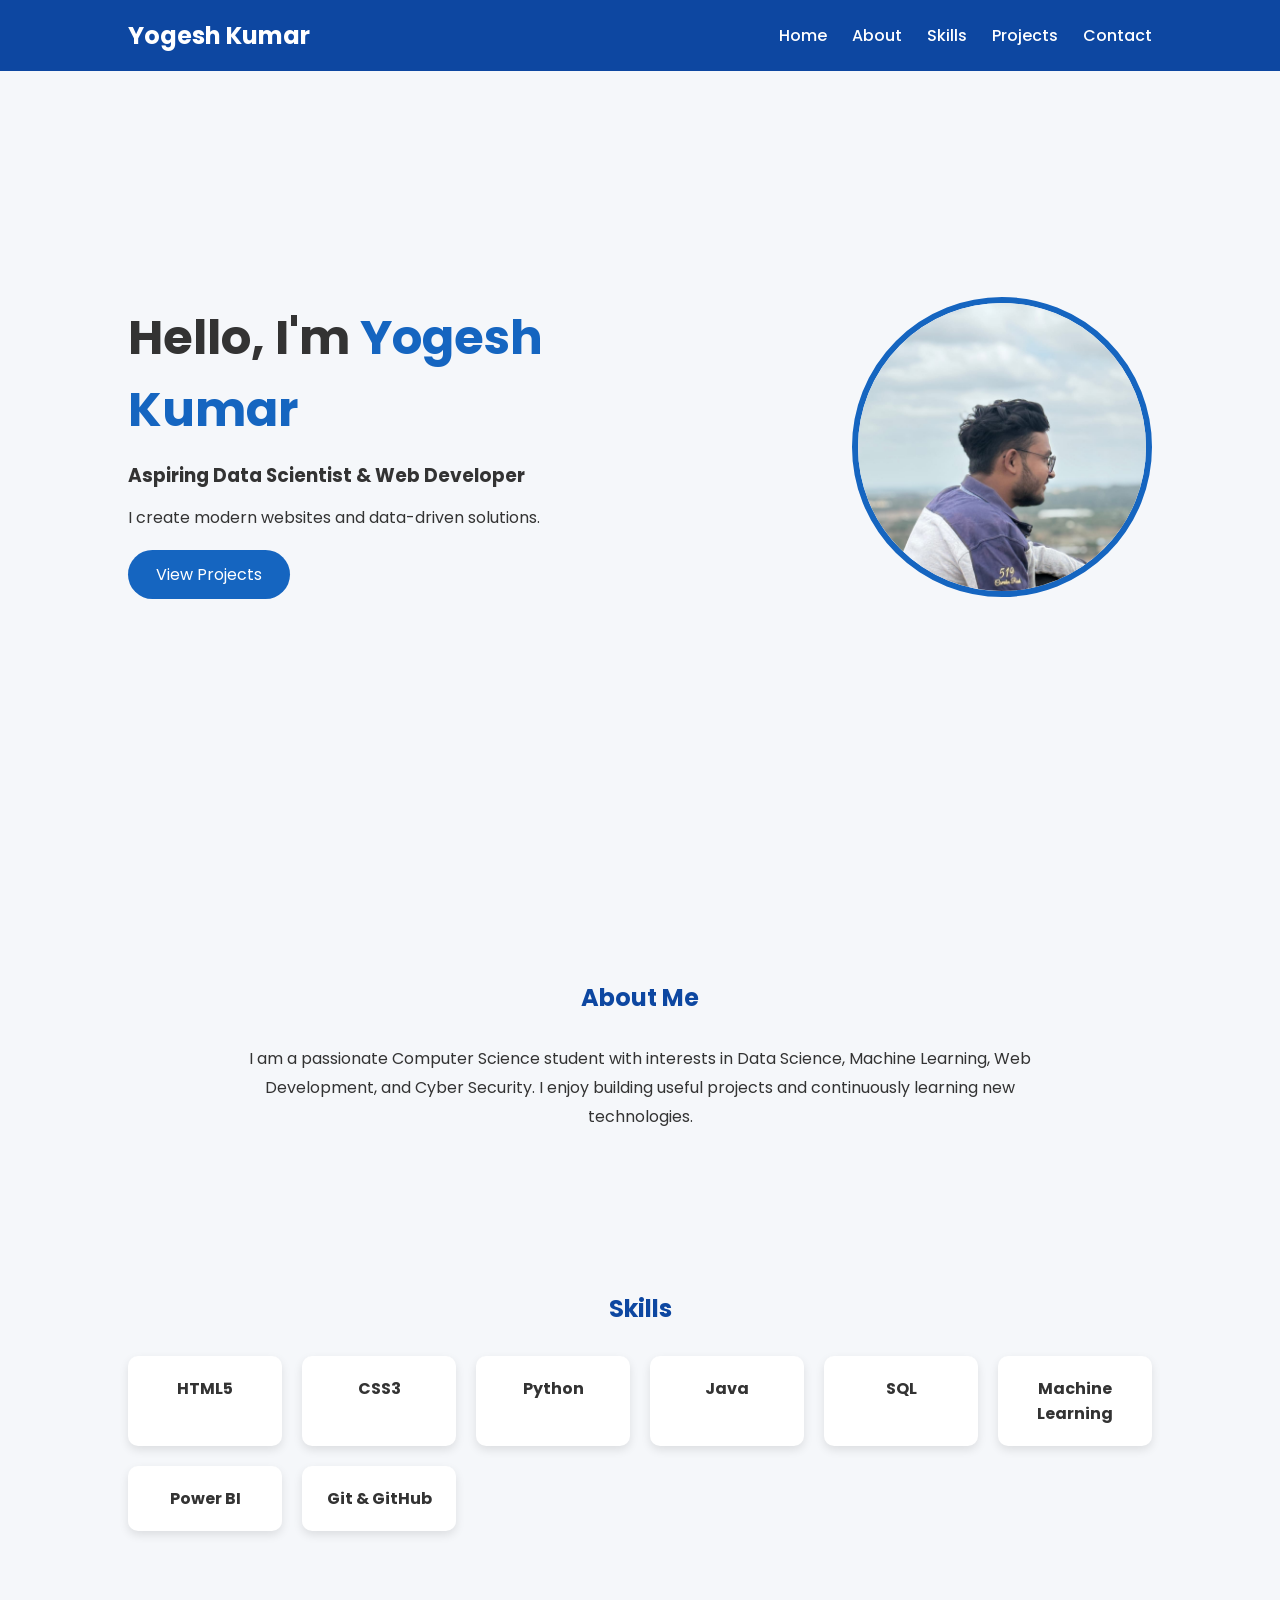
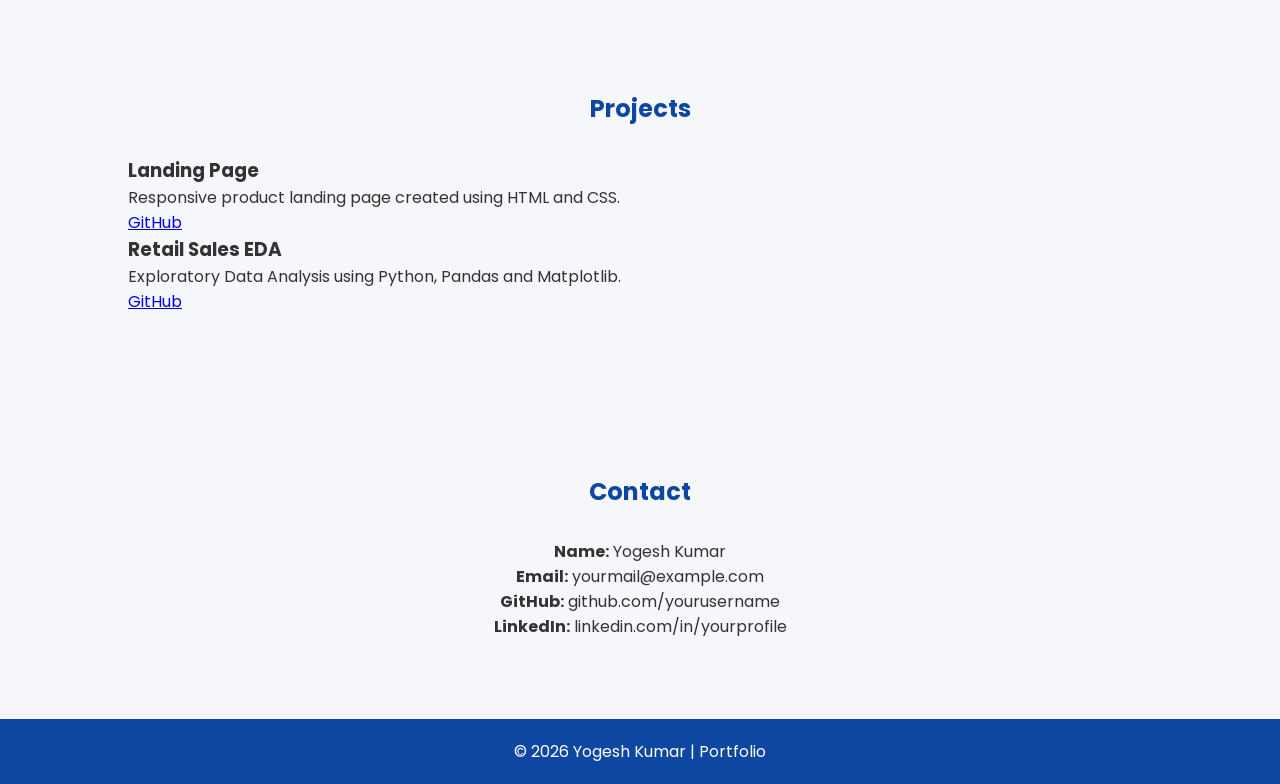
<file: Personal-Portfolio/index.html>
<!DOCTYPE html>
<html lang="en">

<head>

    <meta charset="UTF-8">

    <meta name="viewport" content="width=device-width, initial-scale=1.0">

    <title>Yogesh Kumar | Portfolio</title>

    <link rel="stylesheet" href="style.css">

    <link href="https://fonts.googleapis.com/css2?family=Poppins:wght@300;400;600;700&display=swap" rel="stylesheet">

</head>

<body>

<header>

<nav>

<h2 class="logo">Yogesh Kumar</h2>

<ul>

<li><a href="#home">Home</a></li>

<li><a href="#about">About</a></li>

<li><a href="#skills">Skills</a></li>

<li><a href="#projects">Projects</a></li>

<li><a href="#contact">Contact</a></li>

</ul>

</nav>

</header>


<section id="home" class="hero">

<div class="hero-text">

<h1>Hello, I'm <span>Yogesh Kumar</span></h1>

<h3>Aspiring Data Scientist & Web Developer</h3>

<p>I create modern websites and data-driven solutions.</p>

<a href="#projects" class="btn">View Projects</a>

</div>

<div class="hero-image">

<img src="images/profile.jpg" alt="Profile">

</div>

</section>


<section id="about">

<h2>About Me</h2>

<p>
I am a passionate Computer Science student with interests in Data Science,
Machine Learning, Web Development, and Cyber Security.
I enjoy building useful projects and continuously learning new technologies.
</p>

</section>


<section id="skills">

<h2>Skills</h2>

<div class="skills-grid">

<div>HTML5</div>

<div>CSS3</div>

<div>Python</div>

<div>Java</div>

<div>SQL</div>

<div>Machine Learning</div>

<div>Power BI</div>

<div>Git & GitHub</div>

</div>

</section>


<section id="projects">

<h2>Projects</h2>

<div class="project-container">

<div class="project-card">

<h3>Landing Page</h3>

<p>Responsive product landing page created using HTML and CSS.</p>

<a href="#">GitHub</a>

</div>

<div class="project-card">

<h3>Retail Sales EDA</h3>

<p>Exploratory Data Analysis using Python, Pandas and Matplotlib.</p>

<a href="#">GitHub</a>

</div>

</div>

</section>


<section id="contact">

<h2>Contact</h2>

<p><strong>Name:</strong> Yogesh Kumar</p>

<p><strong>Email:</strong> yourmail@example.com</p>

<p><strong>GitHub:</strong> github.com/yourusername</p>

<p><strong>LinkedIn:</strong> linkedin.com/in/yourprofile</p>

</section>


<footer>

<p>&copy; 2026 Yogesh Kumar | Portfolio</p>

</footer>

</body>

</html>
</file>
<file: Personal-Portfolio/style.css>
*{
    margin:0;
    padding:0;
    box-sizing:border-box;
    font-family:'Poppins',sans-serif;
    scroll-behavior:smooth;
}

body{
    background:#f5f7fa;
    color:#333;
}

header{
    position:fixed;
    width:100%;
    top:0;
    left:0;
    background:#0d47a1;
    padding:18px 10%;
    z-index:1000;
}

nav{
    display:flex;
    justify-content:space-between;
    align-items:center;
}

.logo{
    color:#fff;
}

nav ul{
    display:flex;
    list-style:none;
}

nav ul li{
    margin-left:25px;
}

nav ul li a{
    color:#fff;
    text-decoration:none;
    font-weight:500;
}

nav ul li a:hover{
    color:#ffd54f;
}

.hero{
    min-height:100vh;
    display:flex;
    justify-content:space-between;
    align-items:center;
    padding:120px 10%;
}

.hero-text{
    max-width:550px;
}

.hero h1{
    font-size:48px;
}

.hero span{
    color:#1565c0;
}

.hero h3{
    margin:15px 0;
}

.btn{
    display:inline-block;
    margin-top:20px;
    padding:12px 28px;
    background:#1565c0;
    color:#fff;
    text-decoration:none;
    border-radius:30px;
}

.btn:hover{
    background:#0d47a1;
}

.hero-image img{
    width:300px;
    height:300px;
    object-fit:cover;
    border-radius:50%;
    border:6px solid #1565c0;
}

section{
    padding:80px 10%;
}

section h2{
    text-align:center;
    color:#0d47a1;
    margin-bottom:30px;
}

#about p{
    max-width:800px;
    margin:auto;
    text-align:center;
    line-height:1.8;
}

.skills-grid{
    display:grid;
    grid-template-columns:repeat(auto-fit,minmax(150px,1fr));
    gap:20px;
}

.skills-grid div{
    background:#fff;
    padding:20px;
    text-align:center;
    border-radius:10px;
    box-shadow:0 4px 10px rgba(0,0,0,0.1);
    font-weight:bold;
}

.projects{
    display:grid;
    grid-template-columns:repeat(auto-fit,minmax(280px,1fr));
    gap:25px;
}

.card{
    background:#fff;
    padding:25px;
    border-radius:10px;
    box-shadow:0 4px 10px rgba(0,0,0,0.1);
}

.card a{
    display:inline-block;
    margin-top:15px;
    color:#1565c0;
    text-decoration:none;
    font-weight:bold;
}

#contact{
    text-align:center;
}

footer{
    background:#0d47a1;
    color:#fff;
    text-align:center;
    padding:20px;
}

@media(max-width:768px){

.hero{
    flex-direction:column;
    text-align:center;
}

.hero-image img{
    width:220px;
    height:220px;
    margin-top:30px;
}

nav{
    flex-direction:column;
}

nav ul{
    margin-top:15px;
    flex-wrap:wrap;
    justify-content:center;
}

nav ul li{
    margin:10px;
}

}
</file>
